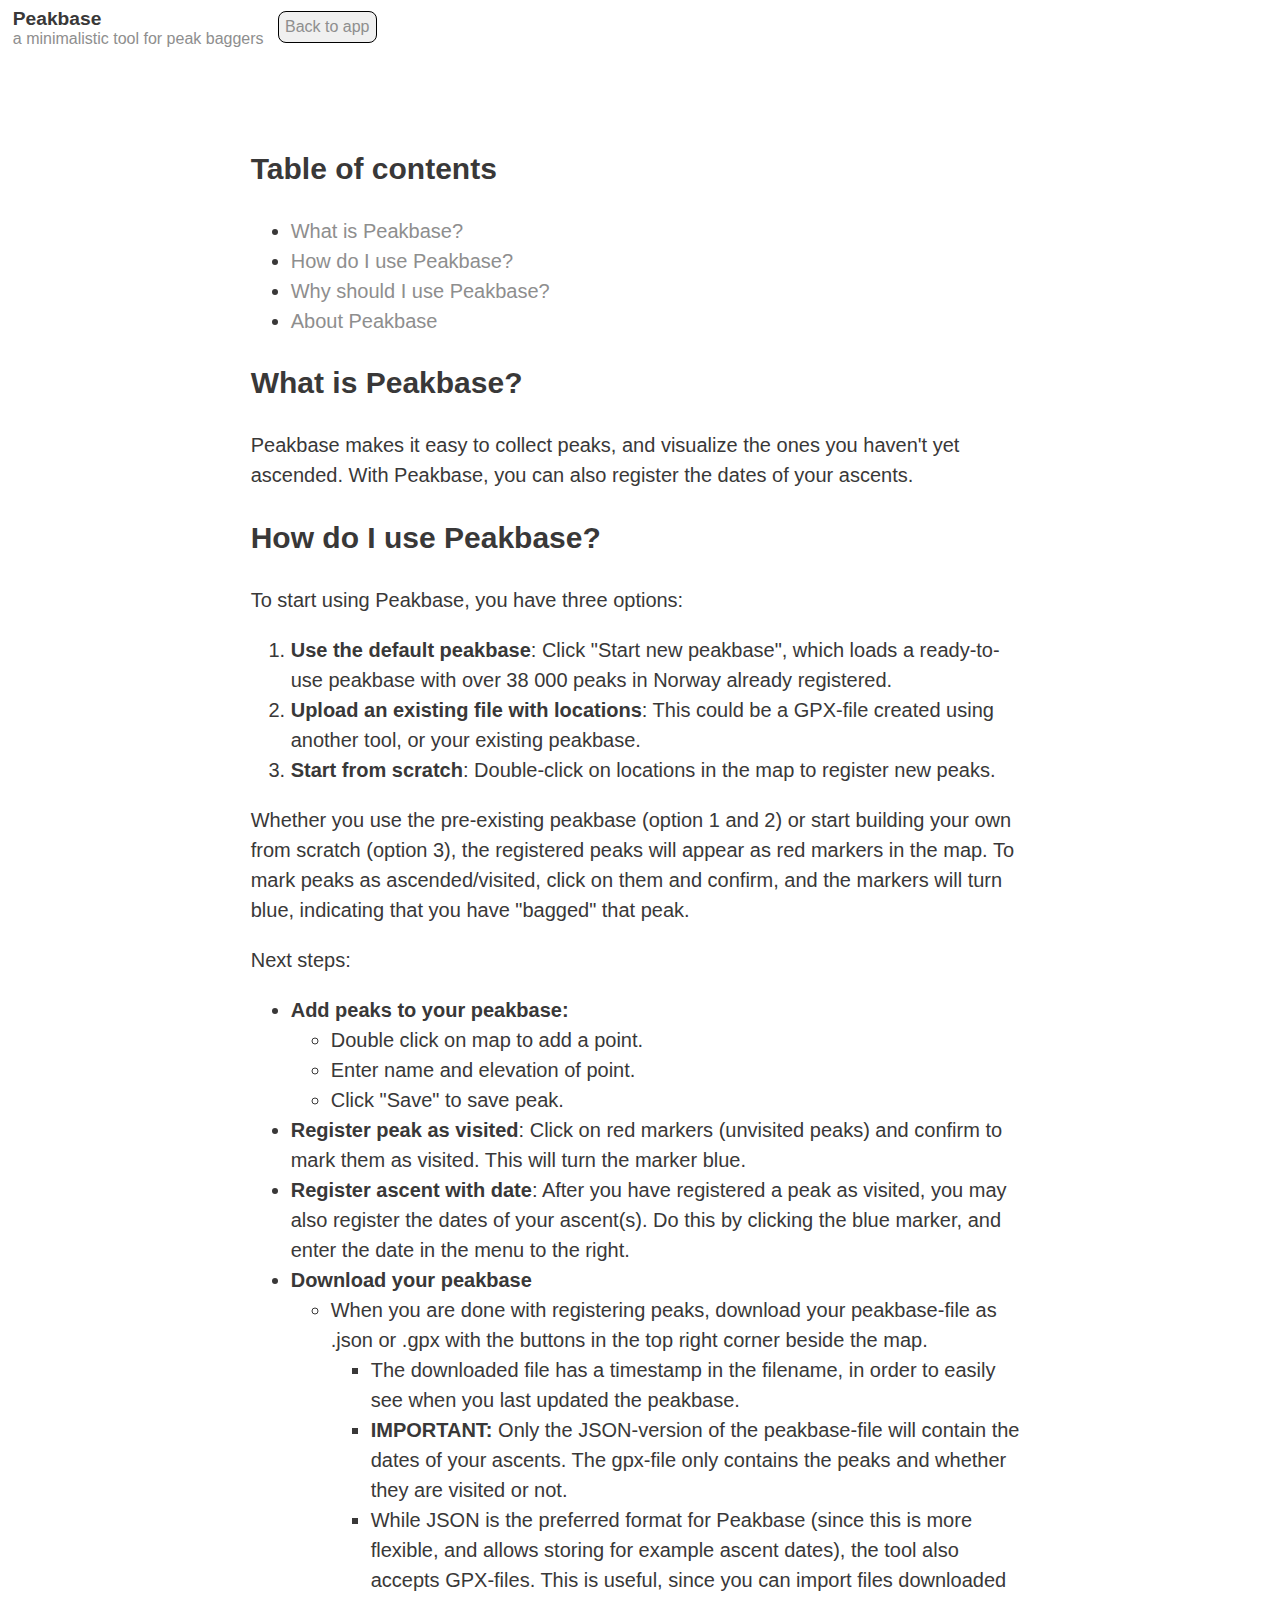
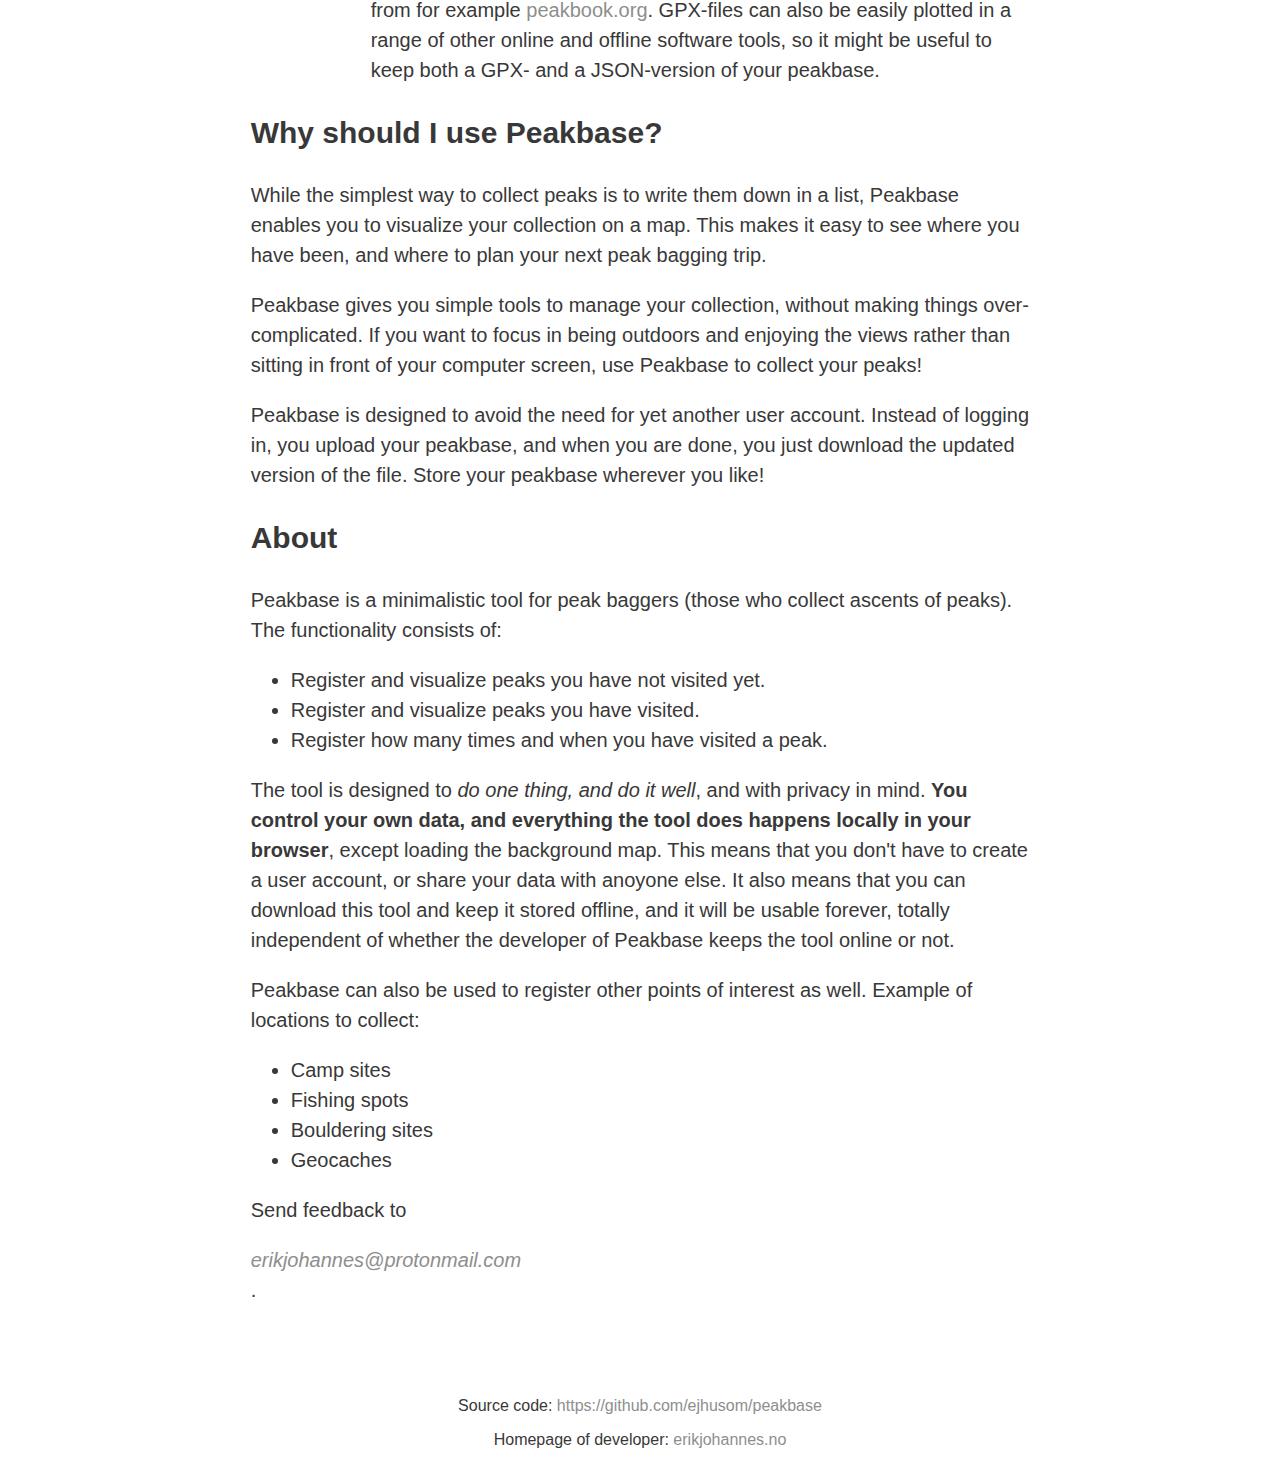
<file: info.html>
<!DOCTYPE html>
<html>
    <head>
        <meta charset="UTF-8">
        <title>Peakbase - visualize your visited peaks!</title>
        <meta name='viewport' content='width=device-width, initial-scale=1'>
        <meta name="author" content="Erik Johannes Husom">
        <meta name="description" content="A minimalistic tool for peak baggers.">

        <link href="css/style.css" rel="stylesheet" type="text/css" title="Stylesheet">
    </head>

    <body>
        <header>
            <div id="title">
                <h1><a href="https://peakbase.app" class=ghost>Peakbase</a></h1>
                <span class="subheading">A minimalistic tool for peak baggers</span>
            </div>
            <nav>
                <a class="button" id="backToApp" href="index.html">Back to app</a>
            </nav>
        </header>

        <main>
            <article>
                <h2 id="toc">Table of contents</h2>

                <ul>
                    <li><a href="#what">What is Peakbase?</a></li>
                    <li><a href="#how">How do I use Peakbase?</a></li>
                    <li><a href="#why">Why should I use Peakbase?</a></li>
                    <li><a href="#about">About Peakbase</a></li>
                </ul>

                <h2 id="what">What is Peakbase?</h2>

                <p>Peakbase makes it easy to collect peaks, and visualize the ones you haven't yet ascended. With Peakbase, you can also register the dates of your ascents.</p>


                <h2 id="how">How do I use Peakbase?</h2>

                <p>To start using Peakbase, you have three options:</p>

                <ol>
                    <li><strong>Use the default peakbase</strong>: Click "Start new peakbase", which loads a ready-to-use peakbase with over 38 000 peaks in Norway already registered.</li>
                    <li><strong>Upload an existing file with locations</strong>: This could be a GPX-file created using another tool, or your existing peakbase.</li>
                    <li><strong>Start from scratch</strong>: Double-click on locations in the map to register new peaks.</li>
                    <!-- <li>Double-click on locations in the map to register new peaks, and click on the newly registered peaks (red markers) to mark them as ascended.</li> -->
                </ol>

                <p>Whether you use the pre-existing peakbase (option 1 and 2) or start building your own from scratch (option 3), the registered peaks will appear as red markers in the map. To mark peaks as ascended/visited, click on them and confirm, and the markers will turn blue, indicating that you have "bagged" that peak.</p>

                <!-- <ol> -->
                <!--     <li>Upload your peakbase-file, or a gpx-file containing -->
                <!--         locations of peaks (skip this step if you are -->
                <!--         starting from scratch).</li> -->
                <!--     <li>Add peaks and ascents.</li> -->
                <!--     <li>Download your peakbase-file after you are finished -->
                <!--         editing.</li> -->
                <!--     <li>Start from the top the next time you want to register -->
                <!--         new peaks and ascents.</li> -->
                <!-- </ol> -->

                <p>Next steps:</p>

                <ul>
                    <li>
                        <strong>Add peaks to your peakbase:</strong>
                        <ul>
                            <li>Double click on map to add a point.</li>
                            <li>Enter name and elevation of point.</li>
                            <li>Click "Save" to save peak.</li>
                        </ul>
                    </li>
                    <li>
                        <strong>Register peak as visited</strong>: Click on red markers (unvisited peaks) and confirm to mark them as visited. This will turn the marker blue.
                    </li>
                    <li>
                        <strong>Register ascent with date</strong>: After you have registered a peak as visited, you may also register the dates of your ascent(s). Do this by clicking the blue marker, and enter the date in the menu to the right.
                    </li>
                    <li>
                        <strong>Download your peakbase</strong>
                        <ul>
                            <li>When you are done with registering peaks, download your
                            peakbase-file as .json or .gpx with the buttons in the top
                            right corner beside the map.</li>
                            <ul>
                                <li>The downloaded file has a timestamp in the filename, in
                                    order to easily see when you last updated the
                                    peakbase.</li>
                                <li><b>IMPORTANT:</b> Only the JSON-version of the peakbase-file will contain the
                                    dates of your ascents. The gpx-file only contains the peaks
                                    and whether they are visited or not.</li>
                                <li>While JSON is the preferred format for Peakbase (since
                                this is more flexible, and allows storing for example
                                ascent dates), the tool also accepts GPX-files. This is
                                useful, since you can import files downloaded from for
                                example <a href="https://peakbook.org">peakbook.org</a>.
                                GPX-files can also be easily plotted in a range of other online
                            and offline software tools, so it might be useful to keep both a
                            GPX- and a JSON-version of your peakbase.</li>
                            </ul>
                        </ul>
                    </li>
                </ul>

                <h2 id="why">Why should I use Peakbase?</h2>

                <p>While the simplest way to collect peaks is to write them down in a list, Peakbase enables you to visualize your collection on a map. This makes it easy to see where you have been, and where to plan your next peak bagging trip.</p> <p>Peakbase gives you simple tools to manage your collection, without making things over-complicated. If you want to focus in being outdoors and enjoying the views rather than sitting in front of your computer screen, use Peakbase to collect your peaks!</p> <p>Peakbase is designed to avoid the need for yet another user account. Instead of logging in, you upload your peakbase, and when you are done, you just download the updated version of the file. Store your peakbase wherever you like!</p>

                <h2 id="about">About</h2>

                <p>Peakbase is a minimalistic tool for peak baggers (those who
                collect ascents of peaks). The functionality consists of:

                <ul>
                    <li>Register and visualize peaks you have not visited yet.</li>
                    <li>Register and visualize peaks you have visited.</li>
                    <li>Register how many times and when you have visited a peak.</li>
                </ul>

                <p>The tool is designed to <em>do one thing, and do it well</em>, and with privacy in mind. <b>You control your own data, and everything the tool does happens locally in your browser</b>, except loading the background map. This means that you don't have to create a user account, or share your data with anoyone else. It also means that you can download this tool and keep it stored offline, and it will be usable forever, totally independent of whether the developer of Peakbase keeps the tool online or not.</p>

                <p>Peakbase can also be used to register other points of interest as well. Example of locations to collect:</p>
                <ul>
                    <li>Camp sites</li>
                    <li>Fishing spots</li>
                    <li>Bouldering sites</li>
                    <li>Geocaches</li>
                </ul>

                <p>Send feedback to <address><a href="mailto:erikjohannes@protonmail.com">erikjohannes@protonmail.com</a></address>.
            </article>
        </main>

        <footer>
            <p>
            Source code:
                <a href="https://github.com/ejhusom/peakbase">https://github.com/ejhusom/peakbase</a>
            </p>
            <p>
            Homepage of developer:
                <a href="https://erikjohannes.no">erikjohannes.no</a>
            </p>
        </footer>

    </body>

</html>
</file>
<file: css/style.css>
/* File:        style.css
 * Author:      Erik Johannes Husom
 * Description: Stylesheet for Peakbase
 */

:root {
    --main-font-color: rgb(57, 56, 56);
    --secondary-font-color: rgb(142, 142, 142);
    --tertiary-font-color: rgb(70, 70, 70);
    --button-download-color: #4caf50;
    --button-download-hover-color: white;
    --button-import-color: #3377ff;
    --button-import-hover-color: white;
    --button-bg-color: #f0f0f0;
    --button-text-color: black;
    --button-border-color: black;
    --button-hover-bg-color: #ddd;
    --button-hover-text-color: black;
    --border-radius: 0.5rem;
    --header-height: 80px;
}

html, body {
    font-family: "Helvetica", "Arial", sans-serif;
    color: var(--main-font-color);
    /* padding: 0; */
    display: flex;
    flex-direction: column;  /* Stack the header and main vertically */
    height: 100vh;  /* Full viewport height */
    margin: 0;  /* Remove default margin */
}

/*Header{{{*/
header {
    /* padding: 0.3em; */
    /* padding-top: 0.6em; */
    /* padding-left: 0.8em; */
    margin-top: 0.5em;
    margin-left: 0.8em;
    margin-bottom: 0.8em;
    /* margin: 0.8em; */
    /* border-bottom: 2px solid rgb(233, 233, 233); */
    /* width: 100%; */
}

#title {
    display: inline-block;
    vertical-align: middle;
    padding-right: 0.5em;
}

header h1 {
    display: inline;
    font-size: 1.2em;
}

.subheading {
    color: var(--secondary-font-color);
    text-transform: lowercase;
    display: table-cell;
}
/*}}}*/

/*Nav{{{*/
nav {
    display: inline;
    /* padding: 1em; */
}

#showInstructions {
    width: 1.5em;
    vertical-align: middle;
    margin: 0.6em;
    cursor: pointer;
}

#backToApp {
    padding: 0.4em;
}

.dropdown {
  position: relative;
  display: inline-block;
}

.dropdown-content {
  display: none;
  position: absolute;
  background-color: #fff;
  border: 1px solid;
  border-radius: var(--border-radius);
  width: auto;
  padding: 6px 8px;
  z-index: 10000;
}

.dropdown:hover .dropdown-content {
  display: block;
}
/*}}}*/

/* Map and edit forms{{{ */
#map {
    /* width: 100%; */
    /* height: 100%; */
    /* height: 100%; */
    flex-grow: 1;  /* This will fill up the remaining space */
    /* overflow-y: auto;  /1* Enable scroll if content is more *1/ */
}

.peaks {
    border-radius: 50%;
    background-color: rgba(217, 83, 79, 0.9);
    text-align: center;
    vertical-align: middle;
    color: white;
}

.peaks-visited {
    border-radius: 50%;
    background-color: rgba(66, 139, 202, 0.9);
    text-align: center;
    vertical-align: middle;
}

.newPeakInput {
    display: inline;
}

#newPeakEle {
    width: 12ch;
}

.peakInfoLabel {
    font-weight: 600;
    white-space: nowrap;
}

.menuItem {
    margin-left: 0.5em;
}

.hidden {
    display: none;
}

.header-item {
    padding: 0.3em;
    background-color: #f7f7f7;
    border: 1px solid #686868;
    border-radius: var(--border-radius);
    flex-wrap: wrap;
    justify-content: center;
    align-items: center;
}

.header-form {
    display: none;
}

.peaksStatistics {
    display: inline-flex;
}

details {
    display: inline;
}

details ol {
    position: absolute;
    z-index: 1000;
    background: #ffffff;
    margin: 0;
    padding: 0.2em;
    border: 1px solid;
    border-radius: var(--border-radius);
    list-style: none;
    cursor: pointer;
}
/* }}} */

/*Hr (line){{{*/
hr {
  border: 0.1rem solid rgb(233, 233, 233);
}
/*}}}*/

/*Links{{{*/
a:link, a:visited {
  color:  var(--secondary-font-color);
  text-decoration: none;
}

a:hover {
  color: rgb(17, 131, 185);
}

a.ghost:link, a.ghost:visited, a.ghost:hover {
  color: var(--main-font-color);
  text-decoration: none;
}
/*}}}*/

/*Footer{{{*/
footer {
  right: 0;
  bottom: 0;
  left: 0;
  margin-top: 0.5rem;
  padding: 0.5rem;
  text-align: center;
}
/*}}}*/

/* Info site{{{ */
article {
    max-width: 70ch;
    padding: 3em 1em;
    margin: auto;
    line-height: 1.5;
    font-size: 1.25em;
}
/* }}} */

/* Buttons{{{ */
.button, .button.download, .button.import {
    background-color: var(--button-bg-color);
    color: var(--button-text-color);
    border: 1px solid var(--button-border-color);
    border-radius: var(--border-radius);
    cursor: pointer;
    font-size: 1em;
    margin: 0.1em;
}

.button:hover {
    background-color: var(--button-hover-bg-color);
    color: var(--button-hover-text-color);
}

.button.download {
    background-color: var(--button-download-color);
}

.button.download:hover {
    background-color: var(--button-download-hover-color);
    color: var(--button-download-color);
}

.button.import {
    background-color: var(--button-import-color);
    color: white;
}

.button.import:hover {
    background-color: var(--button-import-hover-color);
    color: var(--button-import-color);
}
/* }}} */

/* Loading spinner{{{ */
#loading-background {
    display: none;
    position: fixed;
    z-index: 998;
    width: 100%;
    height: 100%;
    top: 0;
    left: 0;
    background-color: #000;
    opacity: 0.4;
}

.spinner {
    display: none;
    position: fixed;
    z-index: 999;
    height: 2em;
    width: 2em;
    overflow: show;
    margin: auto;
    top: 0;
    left: 0;
    bottom: 0;
    right: 0;
    border: 0.2em solid #ccc;
    border-top: 0.2em solid #1d2d50;
    border-radius: 50%;
    animation: spin 1s infinite linear;
}

@keyframes spin {
    0% {
        transform: rotate(0deg);
    }
    100% {
        transform: rotate(360deg);
    }
}
/* }}} */

/* Tutorial{{{ */
.modal {
  display: none;
  position: fixed;
  z-index: 9999;
  padding-top: 100px;
  left: 0;
  top: 0;
  width: 100%;
  height: 100%;
  overflow: auto;
  background-color: rgba(0,0,0,0.4);
}

.modal-content {
  background-color: #fefefe;
  margin: auto;
  padding: 20px;
  border: 1px solid #888;
  width: 80%;
  border-radius: var(--border-radius);
}

.close {
  color: #aaa;
  float: right;
  font-size: 28px;
  font-weight: bold;
}

.close:hover, .close:focus {
  color: black;
  text-decoration: none;
  cursor: pointer;
}

img.legend {
    width: 1.0em;
    vertical-align: middle;
    margin-left: 1em;
    margin-right: 0.3em;
    /* padding-bottom: 0.3em; */
}
/* }}} */

/*Tablets and mobile devices{{{*/
@media screen and (max-width: 992px) {
    article {
        width: 100%;
    }
    .peaksStatistics {
        display: none;
    }
    .subheading {
        display: none;
    }
}
/* ======== Tablets ========= */
/* @media screen and (min-width: 481px) and (max-width: 991px) { */
/* } */
/*}}}*/

/*Laptops and large screens{{{*/
@media screen and (min-width: 992px) {
}
/*}}}*/
</file>
